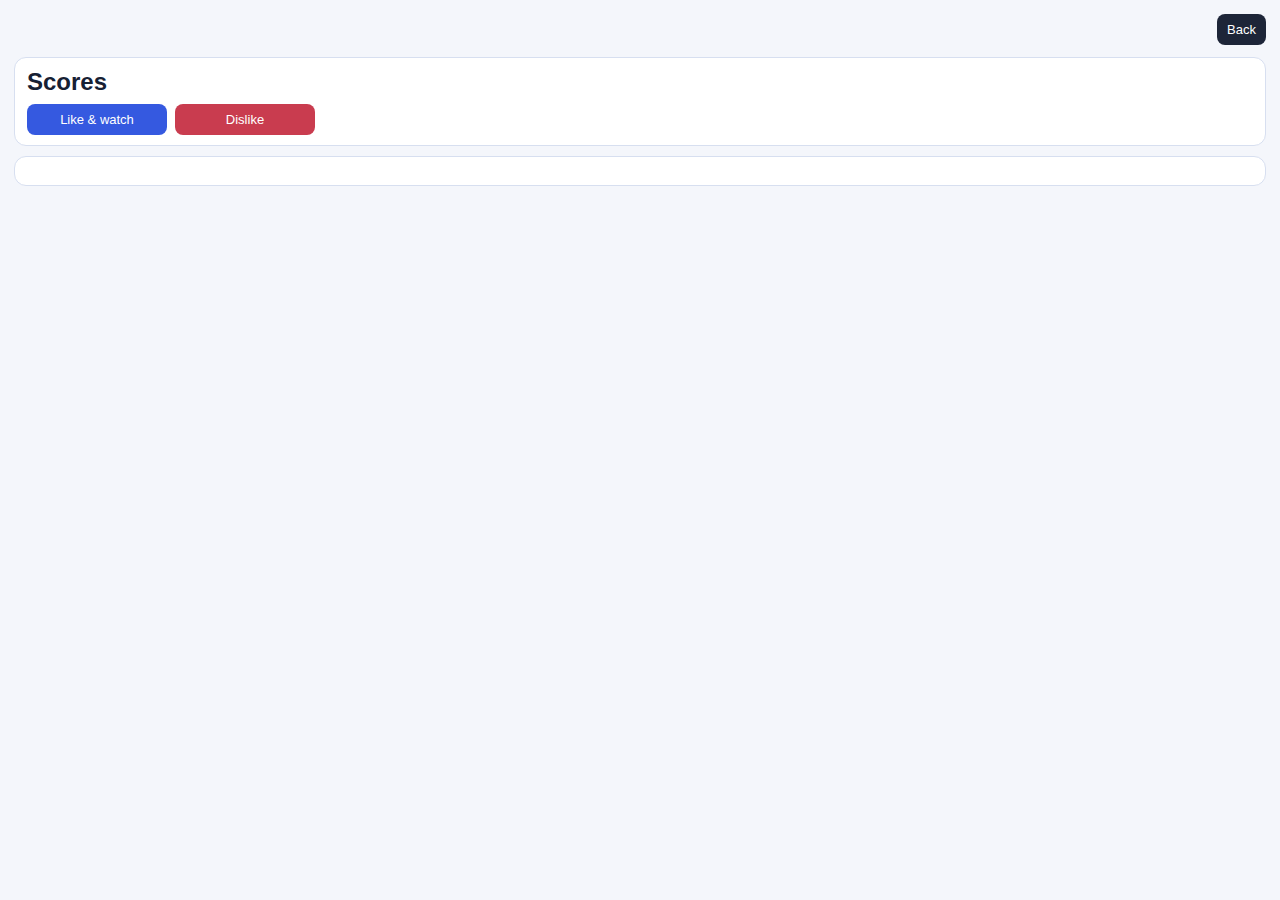
<file: extension/article.html>
<!DOCTYPE html>
<html>
<head>
  <meta charset="utf-8">
  <title>Article</title>
  <link rel="stylesheet" href="style.css">
</head>
<body>
  <header class="results-header">
    <h1 id="title"></h1>
    <a class="button-link" href="results.html">Back</a>
  </header>

  <section class="panel compact">
    <h2>Scores</h2>
    <table id="scores" class="results-table"></table>
    <div class="actions-grid single-row">
      <button id="like" class="primary">Like &amp; watch</button>
      <button id="dislike" class="danger">Dislike</button>
    </div>
  </section>

  <article id="article" class="article-body"></article>

  <script src="article.js"></script>
</body>
</html>
</file>
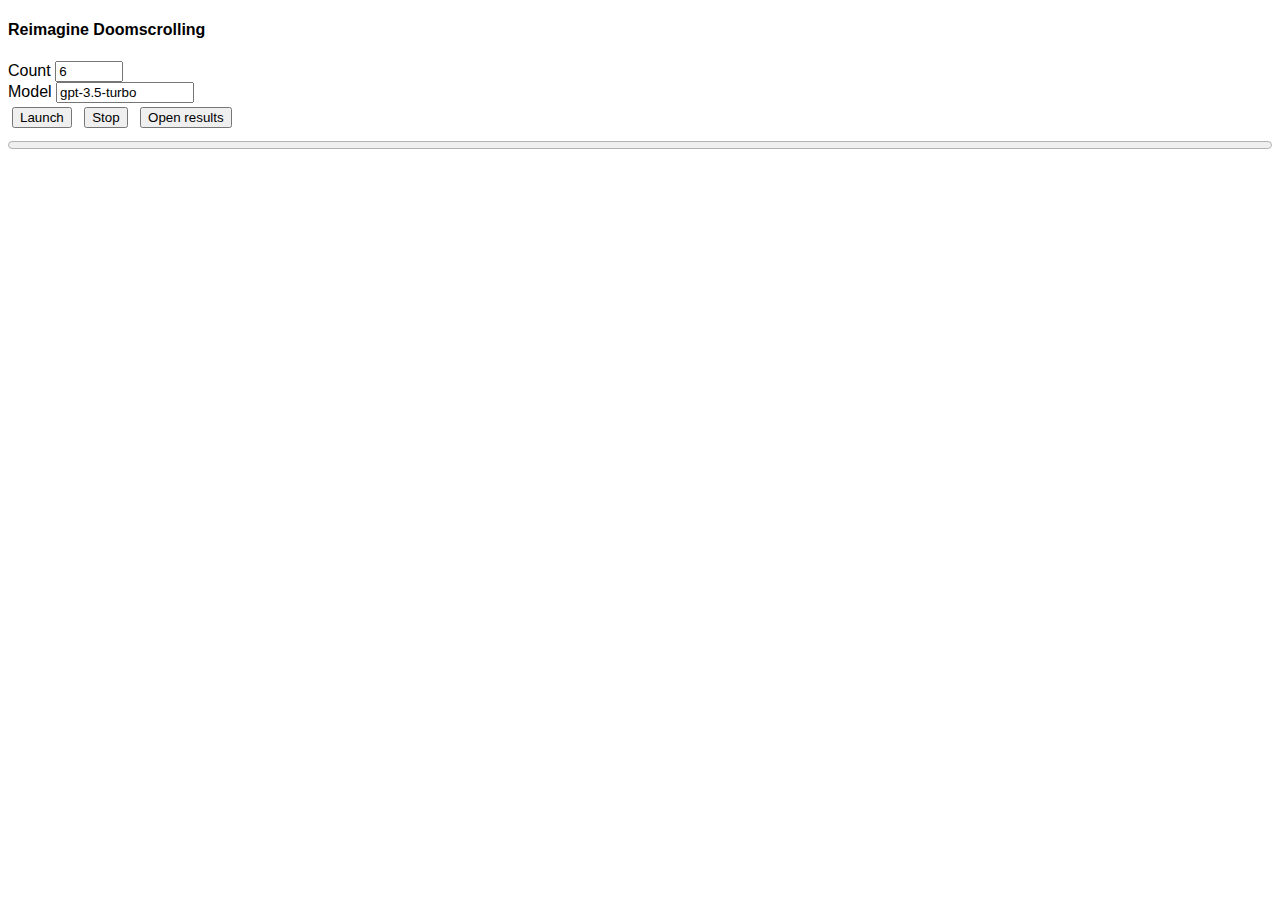
<file: extension/main.html>
<!DOCTYPE html>
<html>
<head>
  <meta charset="utf-8">
  <style>
    body { min-width: 200px; font-family: sans-serif; }
    button { margin: 4px; }
  </style>
</head>
<body>
  <h4>Reimagine Doomscrolling</h4>
  <div>
    <label>Count <input type="number" id="count" value="6" min="1" max="20" style="width:60px"></label>
  </div>
  <div>
    <label>Model <input id="model" value="gpt-3.5-turbo" style="width:130px"></label>
  </div>
  <button id="start">Launch</button>
  <button id="stop">Stop</button>
  <button id="open">Open results</button>
  <div style="margin-top:4px"><progress id="progress" value="0" max="100" style="width:100%"></progress></div>
  <div id="status"></div>
  <div id="ytStatus"></div>
  <div id="gptStatus"></div>
  <script src="main.js"></script>
</body>
</html>
</file>
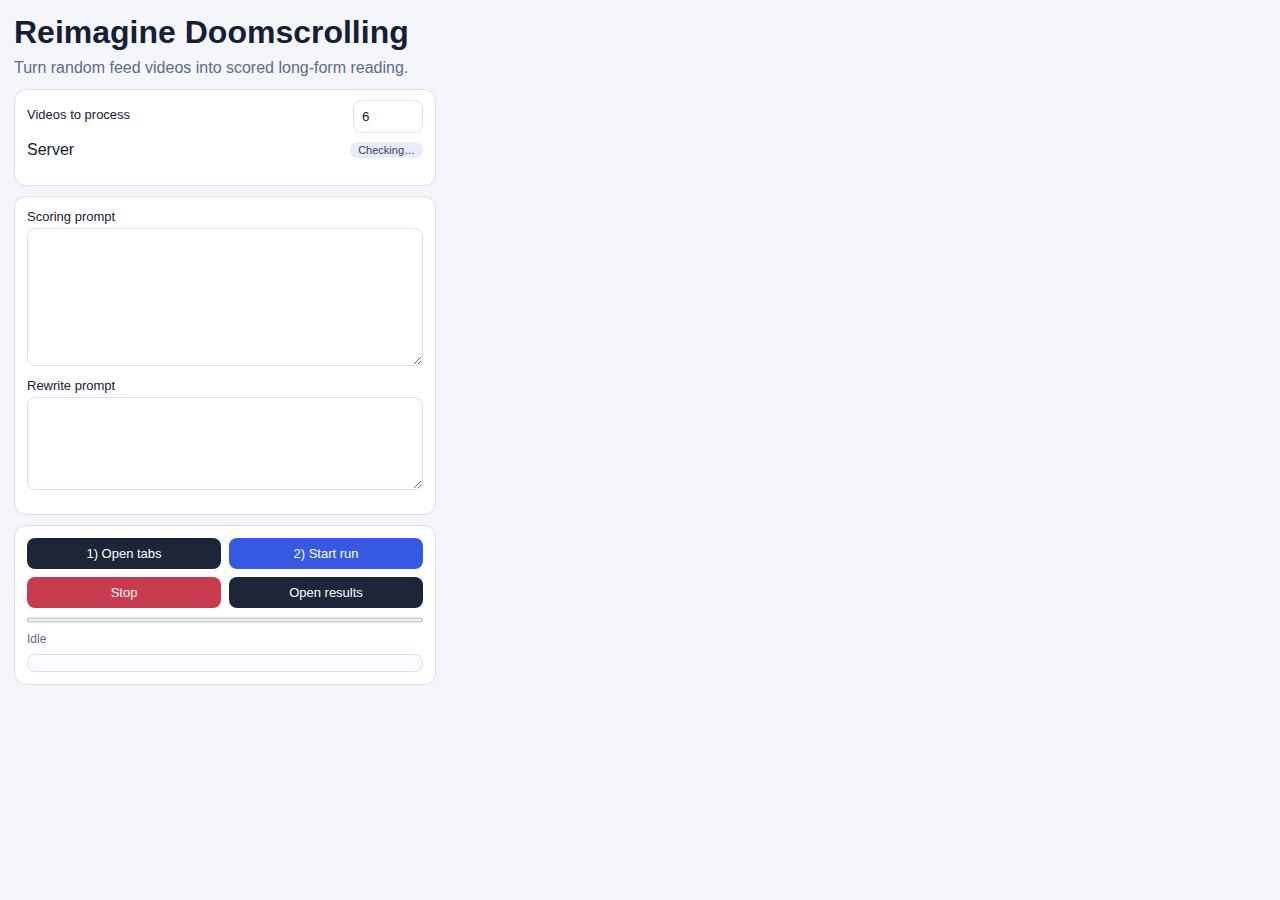
<file: extension/popup.html>
<!DOCTYPE html>
<html>
<head>
  <meta charset="utf-8">
  <meta name="viewport" content="width=device-width,initial-scale=1">
  <link rel="stylesheet" href="style.css">
</head>
<body class="popup-body">
  <header class="popup-header">
    <h1>Reimagine Doomscrolling</h1>
    <p>Turn random feed videos into scored long-form reading.</p>
  </header>

  <section class="panel compact">
    <div class="row between">
      <label for="count">Videos to process</label>
      <input type="number" id="count" value="6" min="1" max="20">
    </div>
    <div class="row between">
      <span>Server</span>
      <span id="serverStatus" class="pill">Checking…</span>
    </div>
    <div class="row between small">
      <span id="ytStatus"></span>
      <span id="gptStatus"></span>
    </div>
  </section>

  <section class="panel">
    <label for="scorePrompt">Scoring prompt</label>
    <textarea id="scorePrompt" rows="8"></textarea>

    <label for="rewritePrompt">Rewrite prompt</label>
    <textarea id="rewritePrompt" rows="5"></textarea>
  </section>

  <section class="panel">
    <div class="actions-grid">
      <button id="openTabs">1) Open tabs</button>
      <button id="start" class="primary">2) Start run</button>
      <button id="stop" class="danger">Stop</button>
      <button id="open">Open results</button>
    </div>
    <progress id="progress" value="0" max="100"></progress>
    <div id="status" class="status-line">Idle</div>
    <div id="log" class="log" aria-live="polite"></div>
  </section>

  <script src="popup.js"></script>
</body>
</html>
</file>
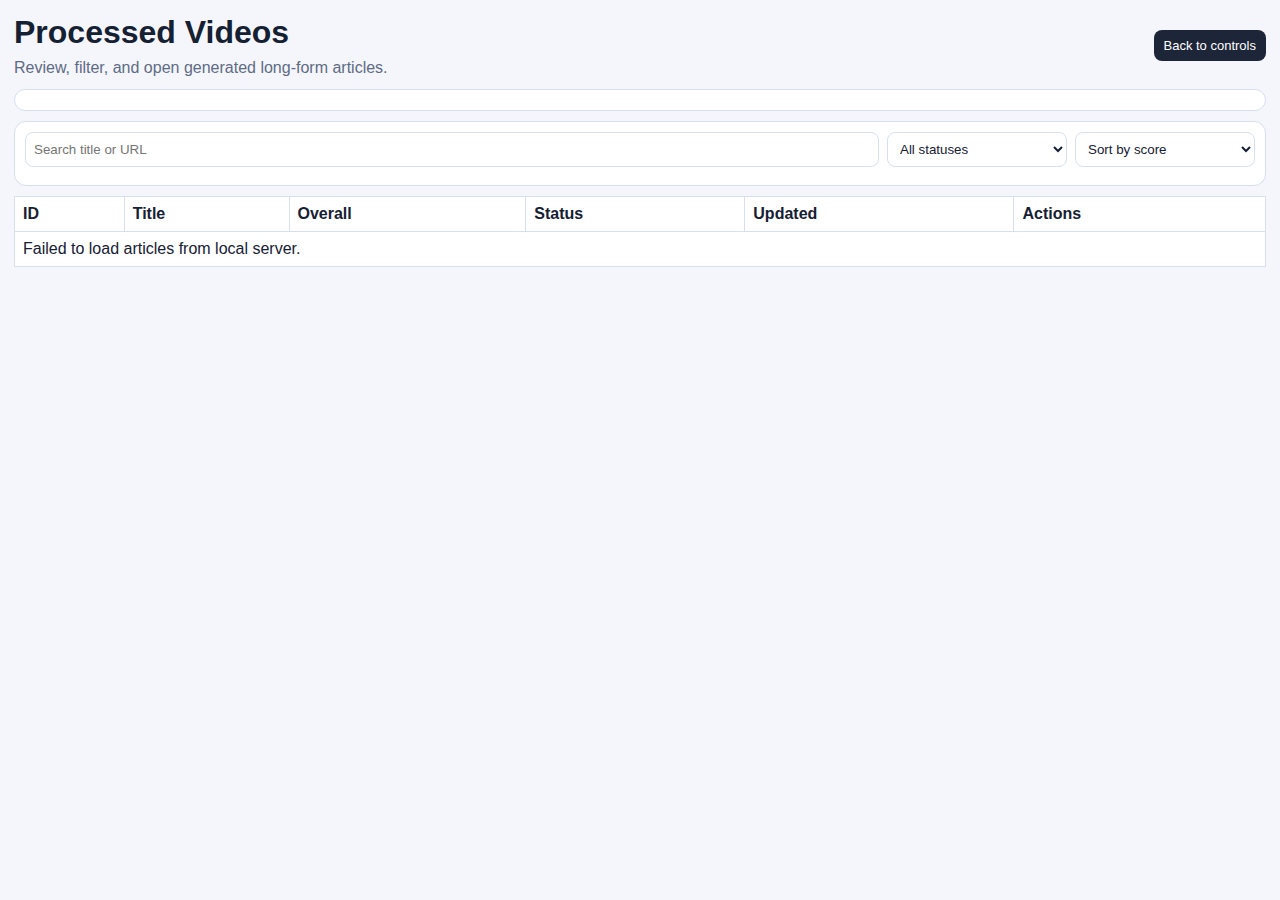
<file: extension/results.html>
<!DOCTYPE html>
<html>
<head>
  <meta charset="utf-8">
  <title>Video Articles</title>
  <link rel="stylesheet" href="style.css">
</head>
<body>
  <header class="results-header">
    <div>
      <h1>Processed Videos</h1>
      <p>Review, filter, and open generated long-form articles.</p>
    </div>
    <a class="button-link" href="popup.html">Back to controls</a>
  </header>

  <section class="stats" id="stats"></section>

  <section class="toolbar">
    <input id="search" type="text" placeholder="Search title or URL">
    <select id="statusFilter">
      <option value="all">All statuses</option>
      <option value="liked">Liked only</option>
      <option value="disliked">Disliked only</option>
      <option value="unrated">Unrated</option>
    </select>
    <select id="sortBy">
      <option value="score">Sort by score</option>
      <option value="updated">Sort by updated date</option>
      <option value="title">Sort by title</option>
    </select>
  </section>

  <table id="table" class="results-table">
    <thead>
      <tr><th>ID</th><th>Title</th><th>Overall</th><th>Status</th><th>Updated</th><th>Actions</th></tr>
    </thead>
    <tbody></tbody>
  </table>

  <script src="results.js"></script>
</body>
</html>
</file>
<file: extension/style.css>
:root {
  color-scheme: light;
  --bg: #f4f6fb;
  --panel: #ffffff;
  --text: #162033;
  --muted: #5f6b85;
  --border: #d7dff0;
  --primary: #3559e0;
  --primary-hover: #2848c5;
  --danger: #c93c4f;
  --danger-hover: #ac3041;
}

* { box-sizing: border-box; }

body {
  font-family: Inter, "Segoe UI", Tahoma, sans-serif;
  margin: 0;
  padding: 14px;
  background: var(--bg);
  color: var(--text);
}

.popup-body {
  width: 450px;
}

h1, h2, h3, h4 {
  margin: 0 0 8px;
  font-weight: 700;
}

p {
  margin: 0;
  color: var(--muted);
}

.popup-header {
  margin-bottom: 12px;
}

.panel {
  border: 1px solid var(--border);
  background: var(--panel);
  border-radius: 12px;
  padding: 12px;
  margin-bottom: 10px;
}

.panel.compact { padding: 10px 12px; }

.row {
  display: flex;
  gap: 8px;
  align-items: center;
  margin-bottom: 8px;
}

.row.between { justify-content: space-between; }
.row.small { font-size: 12px; color: var(--muted); }

button,
.button-link {
  border: none;
  border-radius: 8px;
  background: #1d2538;
  color: #fff;
  cursor: pointer;
  font-size: 13px;
  padding: 8px 10px;
  text-decoration: none;
  display: inline-block;
}
button:hover,
.button-link:hover { opacity: 0.92; }

button.primary { background: var(--primary); }
button.primary:hover { background: var(--primary-hover); }
button.danger { background: var(--danger); }
button.danger:hover { background: var(--danger-hover); }

textarea,
input[type="number"],
input[type="text"],
select {
  border: 1px solid var(--border);
  border-radius: 8px;
  padding: 8px;
  width: 100%;
  background: #fff;
  color: var(--text);
  margin-bottom: 8px;
}

input[type="number"] { width: 70px; margin-bottom: 0; }

label {
  display: block;
  font-size: 13px;
  margin-bottom: 4px;
}

progress {
  width: 100%;
  height: 10px;
}

.status-line {
  margin-top: 6px;
  font-size: 12px;
  color: var(--muted);
}

.log {
  margin-top: 8px;
  max-height: 140px;
  overflow-y: auto;
  background: #f9fbff;
  border: 1px solid var(--border);
  border-radius: 8px;
  padding: 8px;
  font-family: ui-monospace, SFMono-Regular, Menlo, monospace;
  font-size: 12px;
}

.actions-grid {
  display: grid;
  grid-template-columns: repeat(2, minmax(0, 1fr));
  gap: 8px;
}
.actions-grid.single-row { grid-template-columns: repeat(2, 140px); }

.pill {
  display: inline-block;
  font-size: 11px;
  padding: 2px 8px;
  border-radius: 999px;
  background: #e7edf8;
  color: #30416a;
}
.pill.ok, .pill.liked { background: #dff5e5; color: #20643a; }
.pill.disliked { background: #fde3e7; color: #8f2b3b; }
.pill.unrated { background: #e8ecf4; color: #56607a; }

.results-header {
  display: flex;
  justify-content: space-between;
  align-items: center;
  margin-bottom: 12px;
}

.toolbar,
.stats {
  border: 1px solid var(--border);
  background: var(--panel);
  border-radius: 12px;
  padding: 10px;
  margin-bottom: 10px;
}

.toolbar {
  display: grid;
  grid-template-columns: 1fr 180px 180px;
  gap: 8px;
}

.stats {
  display: grid;
  grid-template-columns: repeat(4, minmax(0, 1fr));
  gap: 8px;
}

.stat {
  border: 1px solid var(--border);
  border-radius: 10px;
  background: #fbfcff;
  padding: 10px;
}

.stat span { display: block; color: var(--muted); font-size: 12px; }
.stat strong { font-size: 20px; }

.results-table {
  border-collapse: collapse;
  width: 100%;
  background: #fff;
  border: 1px solid var(--border);
}

th,
td {
  border: 1px solid var(--border);
  padding: 8px;
  vertical-align: top;
  text-align: left;
}

.title-cell {
  font-weight: 600;
  margin-bottom: 4px;
}

.muted {
  color: var(--muted);
  font-size: 12px;
  word-break: break-all;
}

.article-body {
  white-space: pre-wrap;
  border: 1px solid var(--border);
  border-radius: 12px;
  background: #fff;
  padding: 14px;
  line-height: 1.6;
}
</file>
